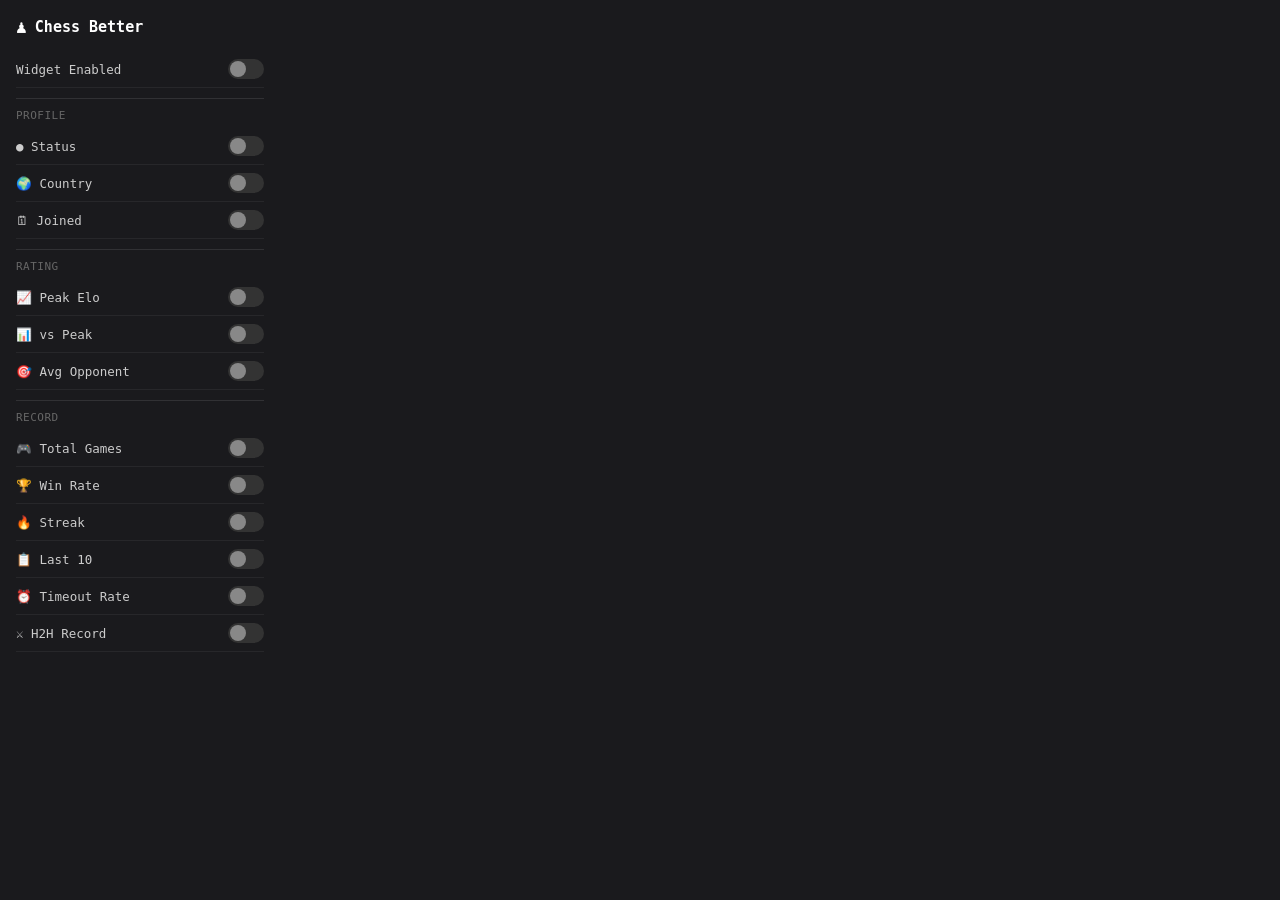
<file: popup.html>
<!DOCTYPE html>
<html>
<head>
<meta charset="utf-8">
<style>
* { margin: 0; padding: 0; box-sizing: border-box; }
body {
  width: 280px;
  background: #1a1a1d;
  color: #e4e4e7;
  font-family: "SF Mono", "Cascadia Code", "JetBrains Mono", "Consolas", monospace;
  font-size: 13px;
  padding: 16px;
}
h1 {
  font-size: 15px;
  font-weight: 700;
  margin-bottom: 14px;
  color: #fff;
  display: flex;
  align-items: center;
  gap: 8px;
}
h1 span { font-size: 18px; }
.toggle-row {
  display: flex;
  align-items: center;
  justify-content: space-between;
  padding: 8px 0;
  border-bottom: 1px solid rgba(255,255,255,0.06);
}
.toggle-row:last-child { border-bottom: none; }
.toggle-label {
  font-size: 12.5px;
  color: #ccc;
}
.switch {
  position: relative;
  width: 36px;
  height: 20px;
  flex-shrink: 0;
}
.switch input {
  opacity: 0;
  width: 0;
  height: 0;
}
.slider {
  position: absolute;
  inset: 0;
  background: #333;
  border-radius: 10px;
  cursor: pointer;
  transition: background 0.2s;
}
.slider::before {
  content: "";
  position: absolute;
  width: 16px;
  height: 16px;
  left: 2px;
  top: 2px;
  background: #888;
  border-radius: 50%;
  transition: transform 0.2s, background 0.2s;
}
.switch input:checked + .slider {
  background: #2d5a2d;
}
.switch input:checked + .slider::before {
  transform: translateX(16px);
  background: #81b64c;
}
.divider {
  height: 1px;
  background: rgba(255,255,255,0.1);
  margin: 10px 0;
}
.section-label {
  font-size: 11px;
  color: #666;
  text-transform: uppercase;
  letter-spacing: 0.5px;
  margin-bottom: 6px;
  margin-top: 4px;
}
</style>
</head>
<body>
  <h1><span>♟</span> Chess Better</h1>

  <div class="toggle-row">
    <span class="toggle-label">Widget Enabled</span>
    <label class="switch">
      <input type="checkbox" id="enabled">
      <span class="slider"></span>
    </label>
  </div>


  <div class="divider"></div>
  <div class="section-label">Profile</div>

  <div class="toggle-row">
    <span class="toggle-label">● Status</span>
    <label class="switch"><input type="checkbox" id="showStatus"><span class="slider"></span></label>
  </div>
  <div class="toggle-row">
    <span class="toggle-label">🌍 Country</span>
    <label class="switch"><input type="checkbox" id="showCountry"><span class="slider"></span></label>
  </div>
  <div class="toggle-row">
    <span class="toggle-label">🗓 Joined</span>
    <label class="switch"><input type="checkbox" id="showJoined"><span class="slider"></span></label>
  </div>

  <div class="divider"></div>
  <div class="section-label">Rating</div>

  <div class="toggle-row">
    <span class="toggle-label">📈 Peak Elo</span>
    <label class="switch"><input type="checkbox" id="showPeak"><span class="slider"></span></label>
  </div>
  <div class="toggle-row">
    <span class="toggle-label">📊 vs Peak</span>
    <label class="switch"><input type="checkbox" id="showRatingDiff"><span class="slider"></span></label>
  </div>
  <div class="toggle-row">
    <span class="toggle-label">🎯 Avg Opponent</span>
    <label class="switch"><input type="checkbox" id="showAvgOpponent"><span class="slider"></span></label>
  </div>

  <div class="divider"></div>
  <div class="section-label">Record</div>

  <div class="toggle-row">
    <span class="toggle-label">🎮 Total Games</span>
    <label class="switch"><input type="checkbox" id="showTotalGames"><span class="slider"></span></label>
  </div>
  <div class="toggle-row">
    <span class="toggle-label">🏆 Win Rate</span>
    <label class="switch"><input type="checkbox" id="showWinRate"><span class="slider"></span></label>
  </div>
  <div class="toggle-row">
    <span class="toggle-label">🔥 Streak</span>
    <label class="switch"><input type="checkbox" id="showStreak"><span class="slider"></span></label>
  </div>
  <div class="toggle-row">
    <span class="toggle-label">📋 Last 10</span>
    <label class="switch"><input type="checkbox" id="showLast10"><span class="slider"></span></label>
  </div>
  <div class="toggle-row">
    <span class="toggle-label">⏰ Timeout Rate</span>
    <label class="switch"><input type="checkbox" id="showTimeoutRate"><span class="slider"></span></label>
  </div>
  <div class="toggle-row">
    <span class="toggle-label">⚔️ H2H Record</span>
    <label class="switch"><input type="checkbox" id="showH2H"><span class="slider"></span></label>
  </div>

  <script src="popup.js"></script>
</body>
</html>
</file>
